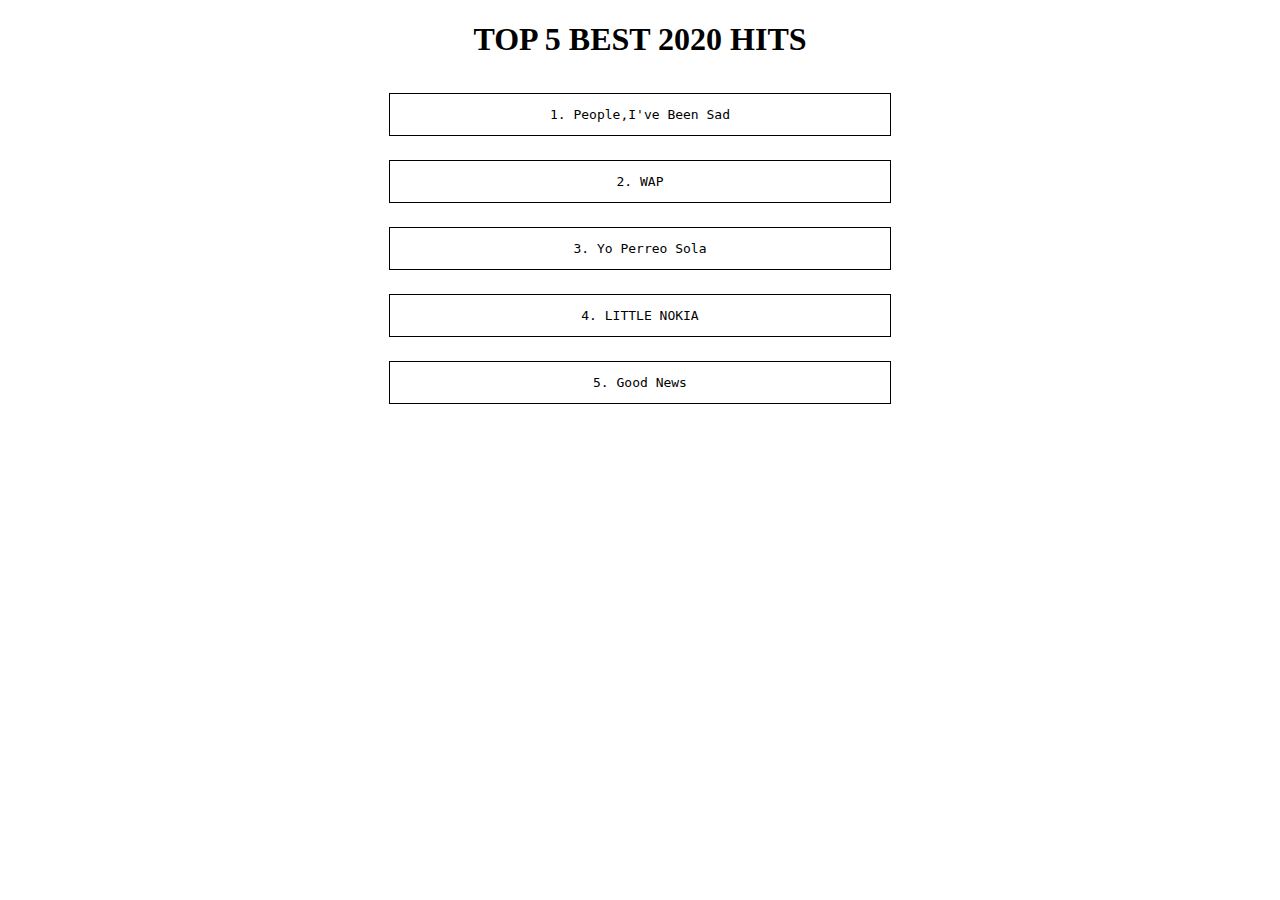
<file: Lab PIK/index.html>
<!DOCTYPE html>
<html>
<head>
    <title>Billboard Top 5</title>
    
    <style>
        .lagu{
            margin: 10px 10px;
            border: 1px solid black;
            width: 500px;
            text-align: center;
        }

        .center{
            margin: 0 auto 0 auto;
        }
    </style>
</head>
<body>
    <h1 style="text-align: center">TOP 5 BEST 2020 HITS</h1>
    <table class="center">

        <tr>
            <td>
                <div class="lagu">
                    <pre>1. People,I've Been Sad</pre>
                </div>
            </td>
        </tr>
        <tr>
            <td>
                <div class="lagu">
                    <pre>2. WAP</pre>
                </div>
            </td>
        </tr>
        <tr>
            <td>
                <div class="lagu">
                    <pre>3. Yo Perreo Sola</pre>
                </div>
            </td>
        </tr>
        <tr>
            <td>
                <div class="lagu">
                    <pre>4. LITTLE NOKIA</pre>
                </div>
            </td>
        </tr>
        <tr>
            <td>
                <div class="lagu">
                    <pre>5. Good News</pre>
                </div>
            </td>
        </tr>
    </table>
</body>
</html>
</file>
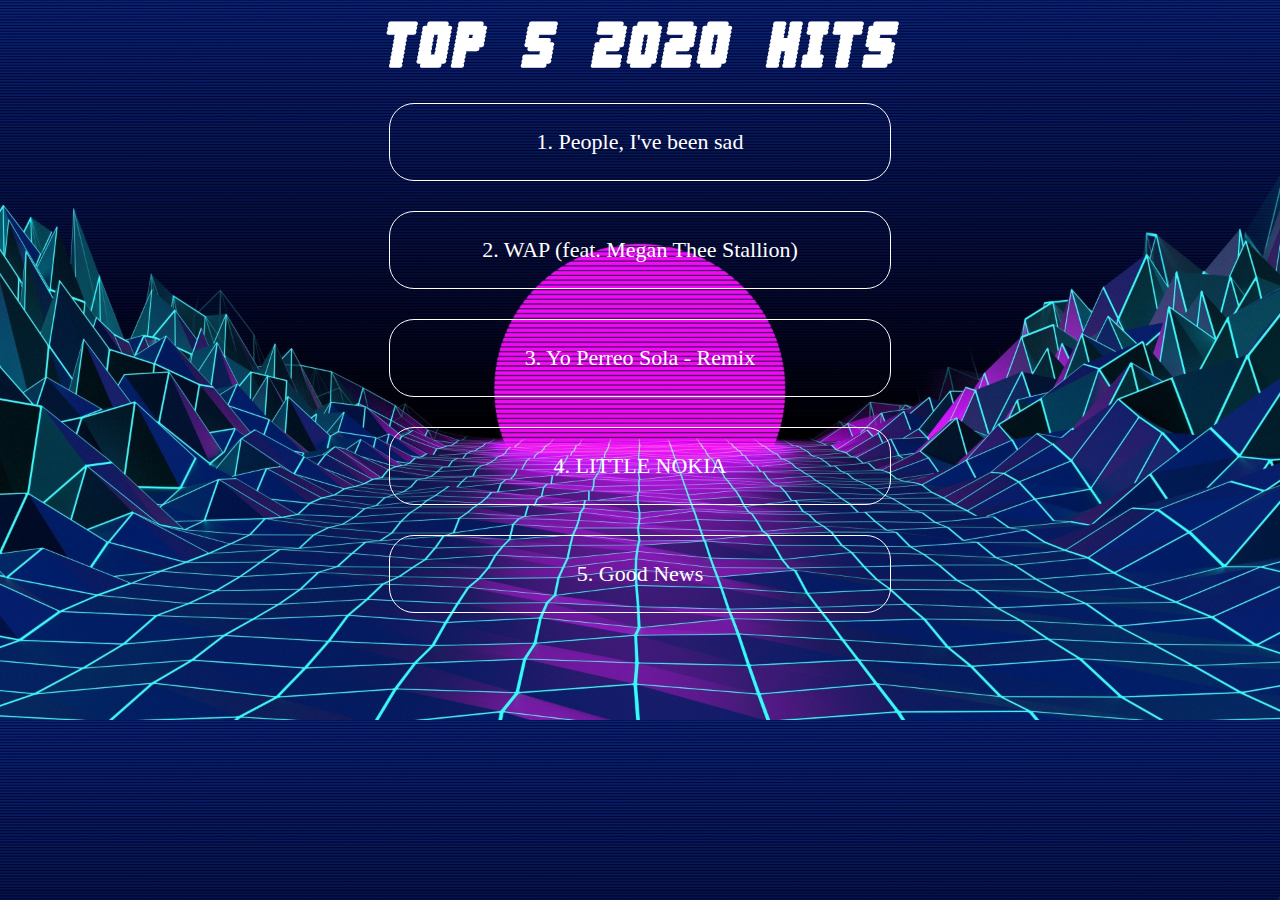
<file: Lab PIK/home.html>
<!DOCTYPE html>
<html>
<head>
    <title>Billboard Top 5</title>
    <link rel="icon" href="icon.png">
    <style >
        body{
            color : white;
        }
            
        .lagu{
            margin: 13px;
            border: 1px solid white;
            border-radius: 25px;
            width: 450px;
            padding : 25px;
            text-align: center;
            font-size: 22px;
            font-family: fantasy;
            }
        
        .hyperlink{
            text-decoration: none;
            color: white;
        }

        .center{
            margin: 0 auto 0 auto;
        }
        
        @font-face{
            font-family : title;
            src :url(title.ttf);
        }
        
        .brand{
            font-size: 55px;
            font-family: title;
            text-align: center;
            padding: 15px 0px 10px;
        }
        
    </style>
</head>
<body style="background-image: url(bg.jpg); background-size: cover">
   <table class="center" >
        <tr>
            <th class="brand">
                TOP 5 2020 HITS
            </th>
        </tr>
        <tr>
            <td>
                <a href="no1.html" class="hyperlink">
                <div class="lagu">1. People, I've been sad
                </div>
                </a>
            </td>
        </tr>
        <tr>
            <td>
                <a href="no2.html" class="hyperlink">
                <div class="lagu">2. WAP (feat. Megan Thee Stallion)
                </div>
                </a>
            </td>
        </tr>
        <tr>
            <td>
                <a href="no3.html" class="hyperlink">
                <div class="lagu">3. Yo Perreo Sola - Remix
                </div>
                </a>
            </td>
        </tr>
        <tr>
            <td>
                <a href="no4.html" class="hyperlink">
                <div class="lagu">4. LITTLE NOKIA
                </div>
                </a>
            </td>
        </tr>
        <tr>
            <td>
                <a href="no5.html" class="hyperlink">
                <div class="lagu">5. Good News
                </div>
                </a>
            </td>
        </tr>
    </table>
</body>
</html>
</file>
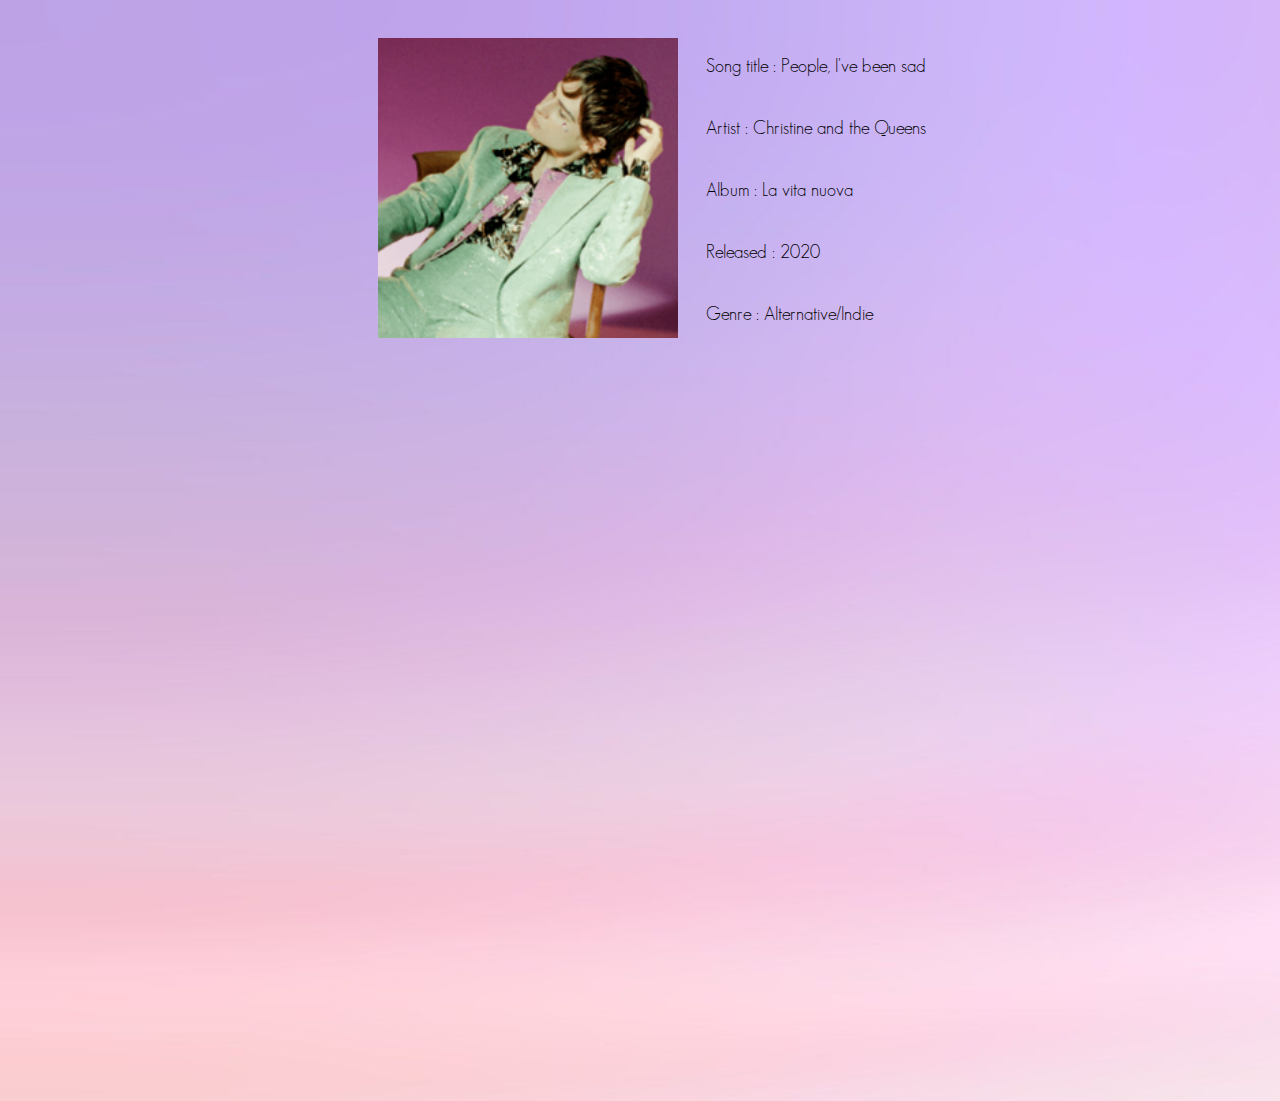
<file: Lab PIK/no1.html>
<!DOCTYPE html>
<html>
<head>
    <title>Number 1</title>
    <link rel="icon" href="icon.png">
     <link rel="stylesheet" href="style.css">
</head>
<body style="background-image: url(bg1.jpg); background-size: cover">
    <table class="center">
        <tr>
            <td rowspan="5"><img src="no1.png" height="300" width="300">
            </td>
            <td>Song title : People, I've been sad
            </td>
        </tr>
        <tr>
            <td>Artist : Christine and the Queens
            </td>
        </tr>
        <tr>
            <td>Album : La vita nuova
            </td>
        </tr>
        <tr>
            <td>Released : 2020
            </td>
        </tr>
        <tr>
            <td>Genre : Alternative/Indie
            </td>
        </tr>
    </table>
    <br>
    <br>
    <div class="iframe-container">
    <iframe width="560" height="315" src="https://www.youtube.com/embed/uNGguudoLVs" frameborder="0" allow="accelerometer; autoplay; clipboard-write; encrypted-media; gyroscope; picture-in-picture" allowfullscreen></iframe>
    </div>
</body>
</html>
</file>
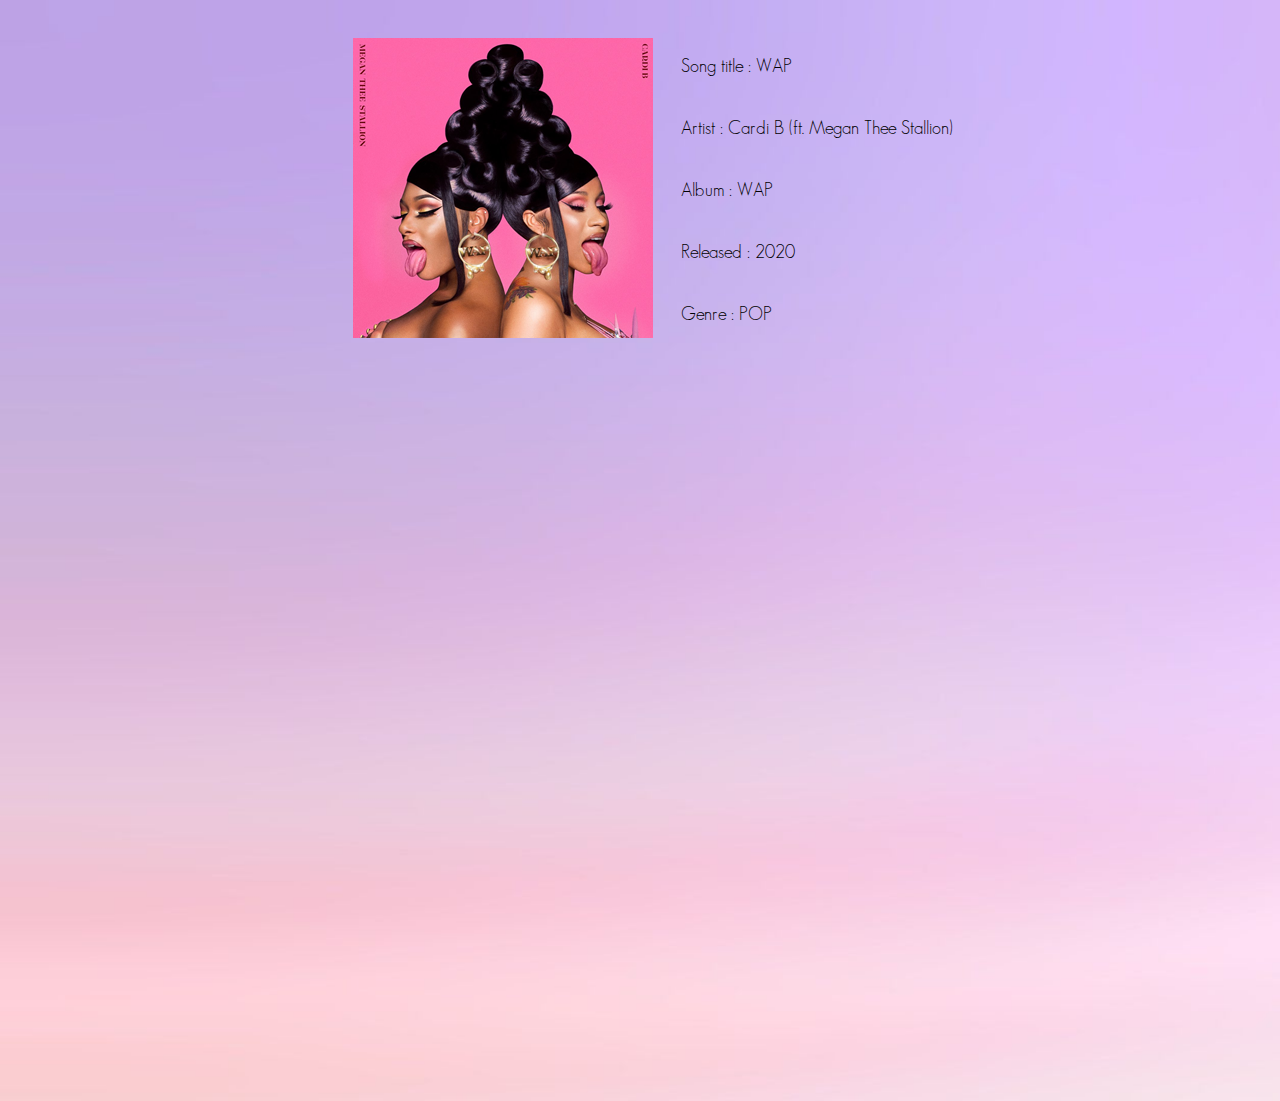
<file: Lab PIK/no2.html>
<!DOCTYPE html>
<html>
<head>
    <title>Number 2</title>
    <link rel="icon" href="icon.png">
     <link rel="stylesheet" href="style.css">
</head>
<body style="background-image: url(bg1.jpg); background-size: cover">
    <table class="center">
        <tr>
            <td rowspan="5"><img src="no2.png" height="300" width="300">
            </td>
            <td>Song title : WAP
            </td>
        </tr>
        <tr>
            <td>Artist : Cardi B (ft. Megan Thee Stallion)
            </td>
        </tr>
        <tr>
            <td>Album : WAP
            </td>
        </tr>
        <tr>
            <td>Released : 2020
            </td>
        </tr>
        <tr>
            <td>Genre : POP
            </td>
        </tr>
    </table>
    <br>
    <br>
    <div class="iframe-container">
    <iframe width="560" height="315" src="https://www.youtube.com/embed/hsm4poTWjMs" frameborder="0" allow="accelerometer; autoplay; clipboard-write; encrypted-media; gyroscope; picture-in-picture" allowfullscreen></iframe>
    </div>
</body>
</html>
</file>
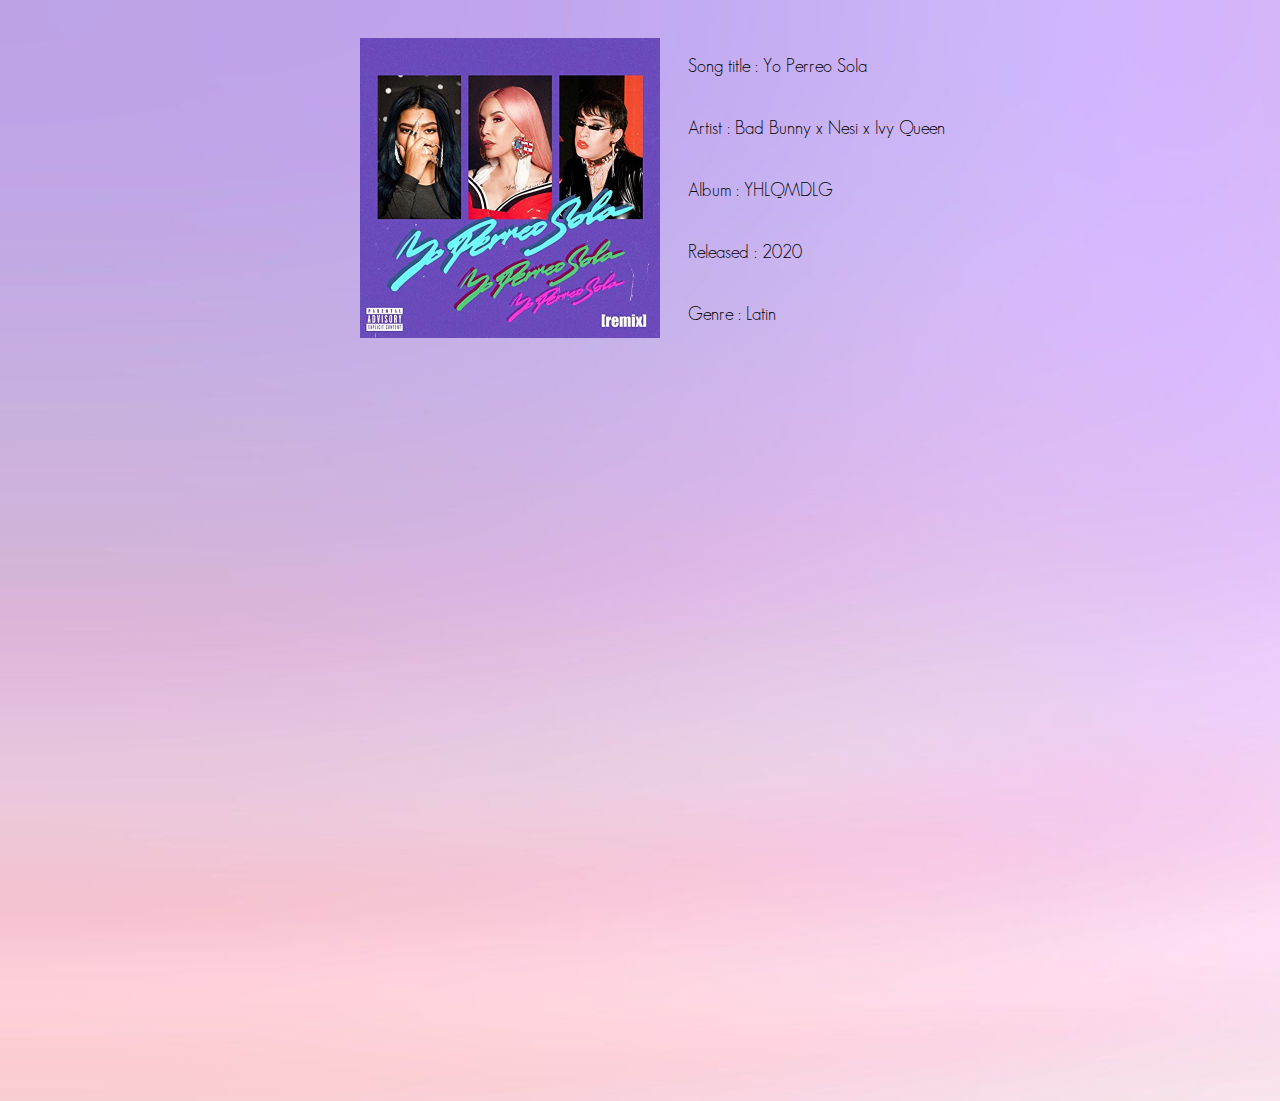
<file: Lab PIK/no3.html>
<!DOCTYPE html>
<html>
<head>
    <title>Number 3</title>
    <link rel="icon" href="icon.png">
     <link rel="stylesheet" href="style.css">
</head>
<body style="background-image: url(bg1.jpg); background-size: cover">
    <table class="center">
        <tr>
            <td rowspan="5"><img src="no3.jpg" height="300" width="300">
            </td>
            <td>Song title : Yo Perreo Sola
            </td>
        </tr>
        <tr>
            <td>Artist : Bad Bunny x Nesi x Ivy Queen
            </td>
        </tr>
        <tr>
            <td>Album : YHLQMDLG
            </td>
        </tr>
        <tr>
            <td>Released : 2020
            </td>
        </tr>
        <tr>
            <td>Genre : Latin
            </td>
        </tr>
    </table>
    <br>
    <br>
    <div class="iframe-container">
<iframe width="560" height="315" src="https://www.youtube.com/embed/WBnBntk7LbE" frameborder="0" allow="accelerometer; autoplay; clipboard-write; encrypted-media; gyroscope; picture-in-picture" allowfullscreen></iframe>
    </div>
</body>
</html>
</file>
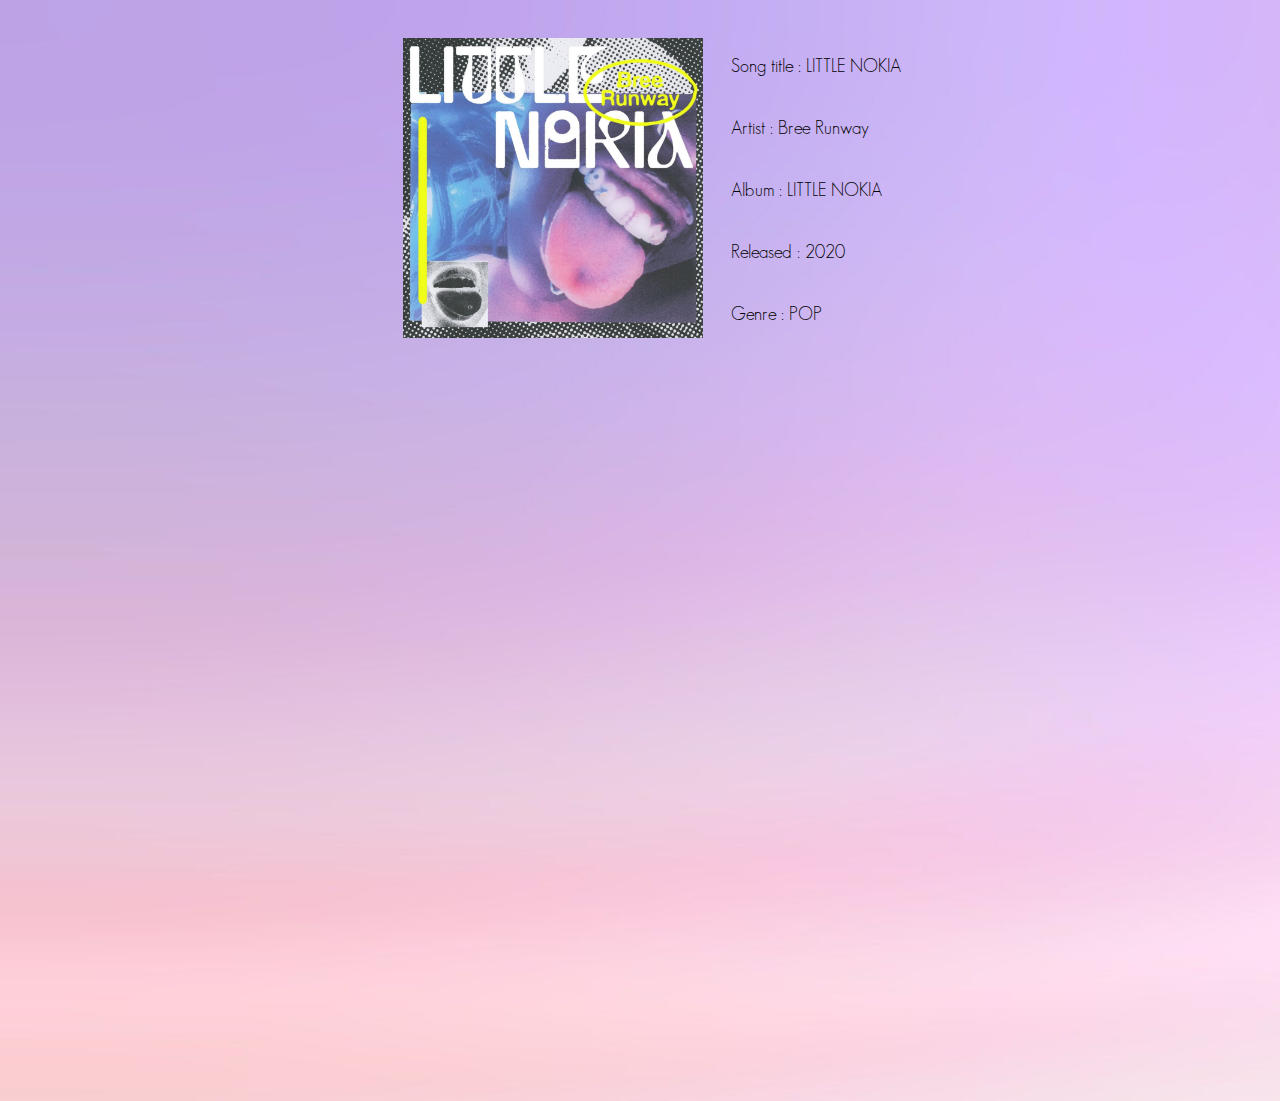
<file: Lab PIK/no4.html>
<!DOCTYPE html>
<html>
<head>
    <title>Number4</title>
    <link rel="icon" href="icon.png">
    <link rel="stylesheet" href="style.css">
</head>
<body style="background-image: url(bg1.jpg); background-size: cover">
    <table class="center">
        <tr>
            <td rowspan="5"><img src="no4.jpg" height="300" width="300">
            </td>
            <td>Song title : LITTLE NOKIA
            </td>
        </tr>
        <tr>
            <td>Artist : Bree Runway
            </td>
        </tr>
        <tr>
            <td>Album : LITTLE NOKIA
            </td>
        </tr>
        <tr>
            <td>Released : 2020
            </td>
        </tr>
        <tr>
            <td>Genre : POP
            </td>
        </tr>
    </table>
    <br>
    <br>
    <div class="iframe-container">
    <iframe width="560" height="315" src="https://www.youtube.com/embed/HRnPk2gSl2k" frameborder="0" allow="accelerometer; autoplay; clipboard-write; encrypted-media; gyroscope; picture-in-picture" allowfullscreen></iframe>
    </div>
</body>
</html>
</file>
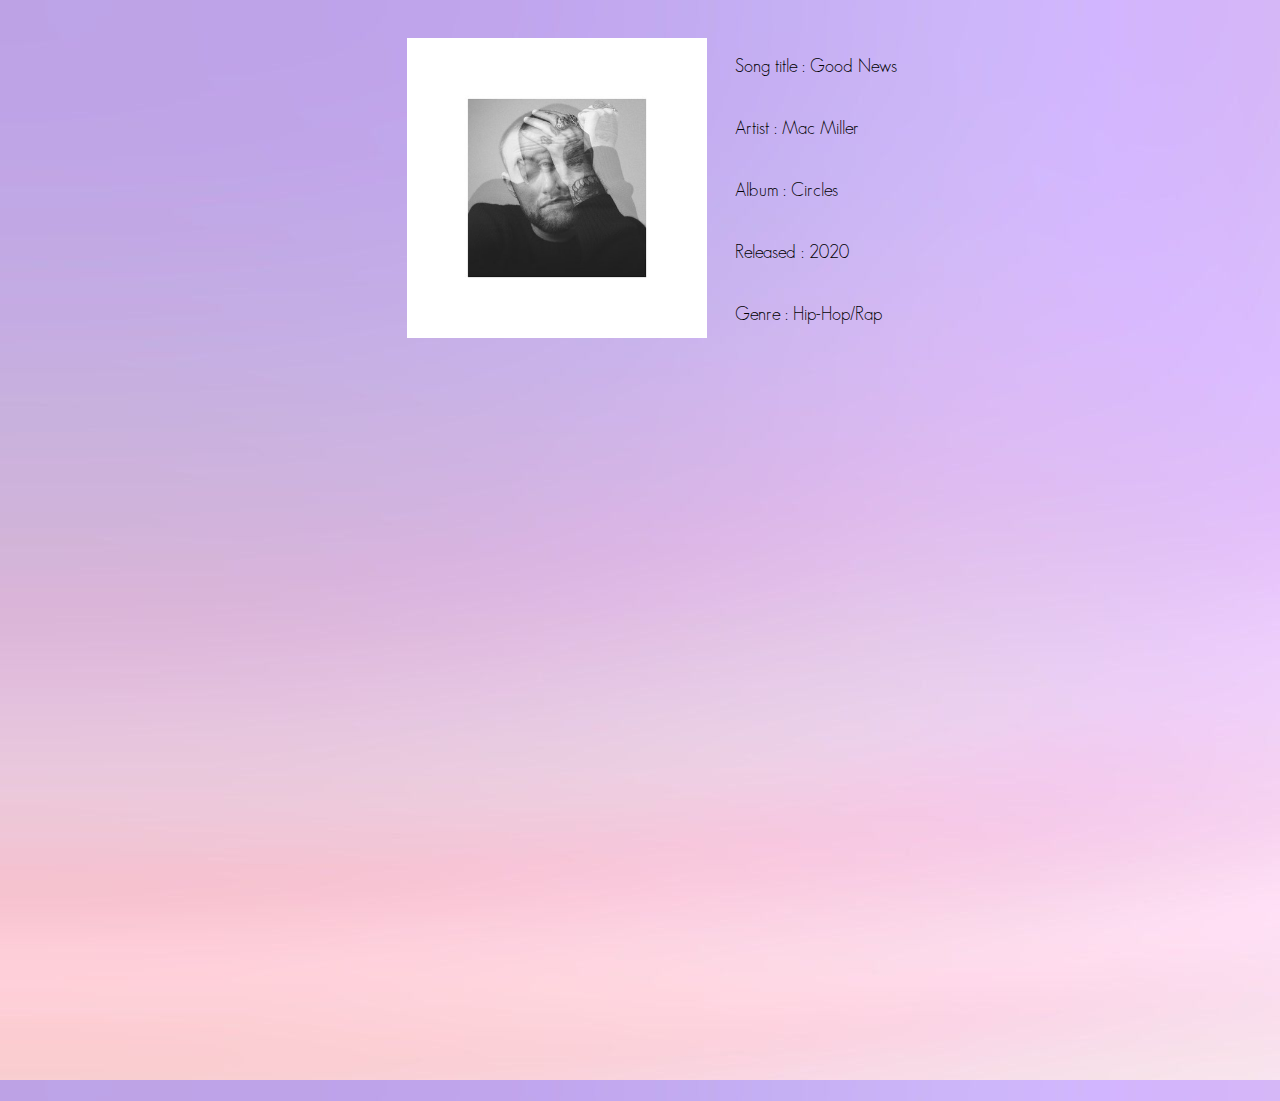
<file: Lab PIK/no5.html>
<!DOCTYPE html>
<html>
<head>
    <title>Number5</title>
    <link rel="icon" href="icon.png">
    <link rel="stylesheet" href="style.css">
</head>
<body style="background-image: url(bg1.jpg)">
    <table class="center">
        <tr>
            <td rowspan="5"><img src="no5.jpg" height="300" width="300">
            </td>
            <td>Song title : Good News
            </td>
        </tr>
        <tr>
            <td>Artist     : Mac Miller
            </td>
        </tr>
        <tr>
            <td>Album : Circles
            </td>
        </tr>
        <tr>
            <td>Released : 2020
            </td>
        </tr>
        <tr>
            <td>Genre : Hip-Hop/Rap
            </td>
        </tr>
    </table>
    <br>
    <br>
    <div class="iframe-container">
    <iframe width="560" height="315" src="https://www.youtube.com/embed/aIHF7u9Wwiw" frameborder="0" allow="accelerometer; autoplay; clipboard-write; encrypted-media; gyroscope; picture-in-picture" allowfullscreen style="margin-left: : 300px"></iframe>
    </div>
</body>
</html>
</file>
<file: Lab PIK/style.css>
td{
            padding-left: 25px;
            font-family: desc;
            font-size: 18px;
        }

    @font-face{
            font-family : desc;
            src :url(GeosansLight.ttf);
        }
        
        .center{
            margin-top: 35px;
            margin-left: auto;
            margin-right: auto;
        }
        
        .iframe-container{
            position: relative;
            width: 100%;
            padding-bottom: 56.25%; 
            height: 0;
        }
        .iframe-container iframe{
            position: absolute;
            top:0;
            left: 0;
            width: 100%;
            height: 100%;
        }
</file>
